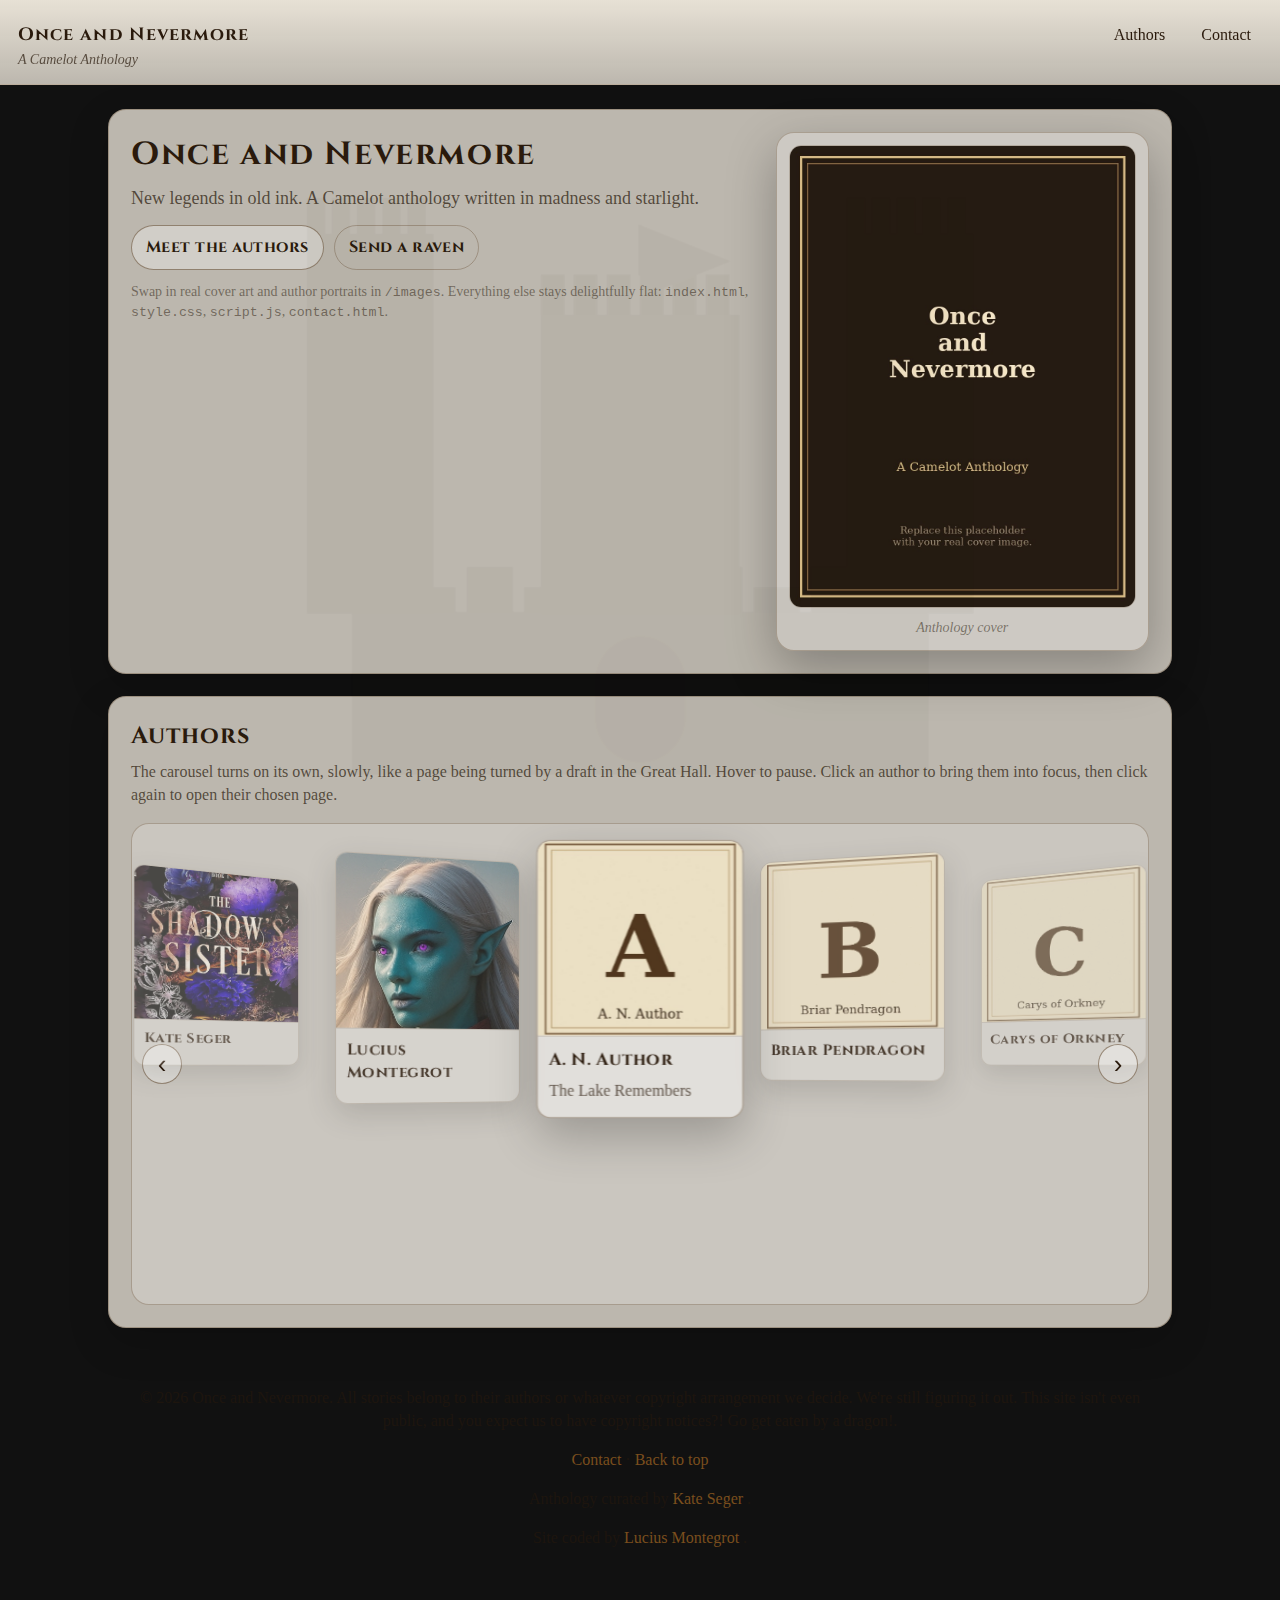
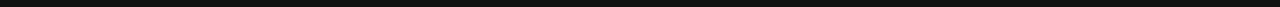
<file: index.html>
<!doctype html>
<html lang="en">
<head>
  <meta charset="utf-8" />
  <meta name="viewport" content="width=device-width, initial-scale=1" />
  <meta name="description" content="Once and Nevermore — A Camelot Anthology. Meet the authors, explore their chosen pages, and step into new Arthurian tales." />
  <title>Once and Nevermore — A Camelot Anthology</title>

  <!-- Fonts -->
  <link rel="preconnect" href="https://fonts.googleapis.com">
  <link rel="preconnect" href="https://fonts.gstatic.com" crossorigin>
  <link href="https://fonts.googleapis.com/css2?family=Cinzel:wght@500;700&family=IM+Fell+English:ital@0;1&display=swap" rel="stylesheet">

  <link rel="stylesheet" href="style.css" />

  <!-- GoatCounter (optional): uncomment + replace 
  <script data-goatcounter="https://FOO.goatcounter.com/count" async src="//gc.zgo.at/count.js"></script>
  -->
  <!-- TODO: SITEMAP -->
</head>

<body>
  <div class="watermark" aria-hidden="true"></div>

  <header class="topbar">
    <div class="brand">
      <a class="brand-link" href="index.html" aria-label="Once and Nevermore home">
        <span class="brand-title">Once and Nevermore</span>
        <span class="brand-sub">A Camelot Anthology</span>
      </a>
    </div>

    <nav class="nav">
      <a class="nav-link" href="#authors">Authors</a>
      <a class="nav-link" href="contact.html">Contact</a>
    </nav>
  </header>

  <main class="page">
    <section class="hero">
      <div class="hero-text">
        <h1>Once and Nevermore</h1>
        <p class="tagline">New legends in old ink. A Camelot anthology written in madness and starlight.</p>

        <div class="cta-row">
          <a class="button" href="#authors">Meet the authors</a>
          <a class="button ghost" href="contact.html">Send a raven</a>
        </div>

        <p class="smallprint">
          Swap in real cover art and author portraits in <span class="mono">/images</span>.
          Everything else stays delightfully flat: <span class="mono">index.html</span>, <span class="mono">style.css</span>, <span class="mono">script.js</span>, <span class="mono">contact.html</span>.
        </p>
      </div>

      <figure class="cover">
        <img src="images/cover.jpg" alt="Cover of Once and Nevermore — A Camelot Anthology" loading="lazy" />
        <figcaption class="cover-caption">Anthology cover</figcaption>
      </figure>
    </section>

    <section id="authors" class="authors">
      <h2>Authors</h2>
      <p class="lede">
        The carousel turns on its own, slowly, like a page being turned by a draft in the Great Hall.
        Hover to pause. Click an author to bring them into focus, then click again to open their chosen page.
      </p>

      <div class="carousel-shell" id="authorCarousel" aria-label="Author carousel" tabindex="0">
        <button class="carousel-btn prev" type="button" aria-label="Previous author">‹</button>
        <ul class="carousel-track" role="list"></ul>
        <button class="carousel-btn next" type="button" aria-label="Next author">›</button>
      </div>

      <noscript>
        <div class="noscript">
          <p><strong>JavaScript is off.</strong> Here is a simple list instead:</p>
          <ul>
            <li>Update the author list in <span class="mono">script.js</span>.</li>
          </ul>
        </div>
      </noscript>
    </section>

    <footer class="footer">
      <p>
        © <span id="year"></span> Once and Nevermore. All stories belong to their authors or whatever copyright arrangement we decide. We're still figuring it out. This site isn't even public, and you expect us to have copyright notices?! Go get eaten by a dragon!.
      </p>
      <p class="footer-links">
        <a href="contact.html">Contact</a>
        <span aria-hidden="true">·</span>
        <a href="#top" onclick="window.scrollTo({top: 0, behavior: 'smooth'}); return false;">Back to top</a>
      </p>
      <p class="footer-credit">
  Anthology curated by
  <a href="https://kateseger.com" target="_blank" rel="noopener" aria-label="Kate Seger">
    Kate Seger
  </a>.
</p>
            <p class="footer-credit">
  Site coded by
  <a href="https://www.whoisluciusmontegrot.com" target="_blank" rel="noopener" aria-label="Lucius Montegrot">
    Lucius Montegrot
  </a>.
</p>
    </footer>
  </main>

  <script src="script.js"></script>
</body>
</html>
</file>
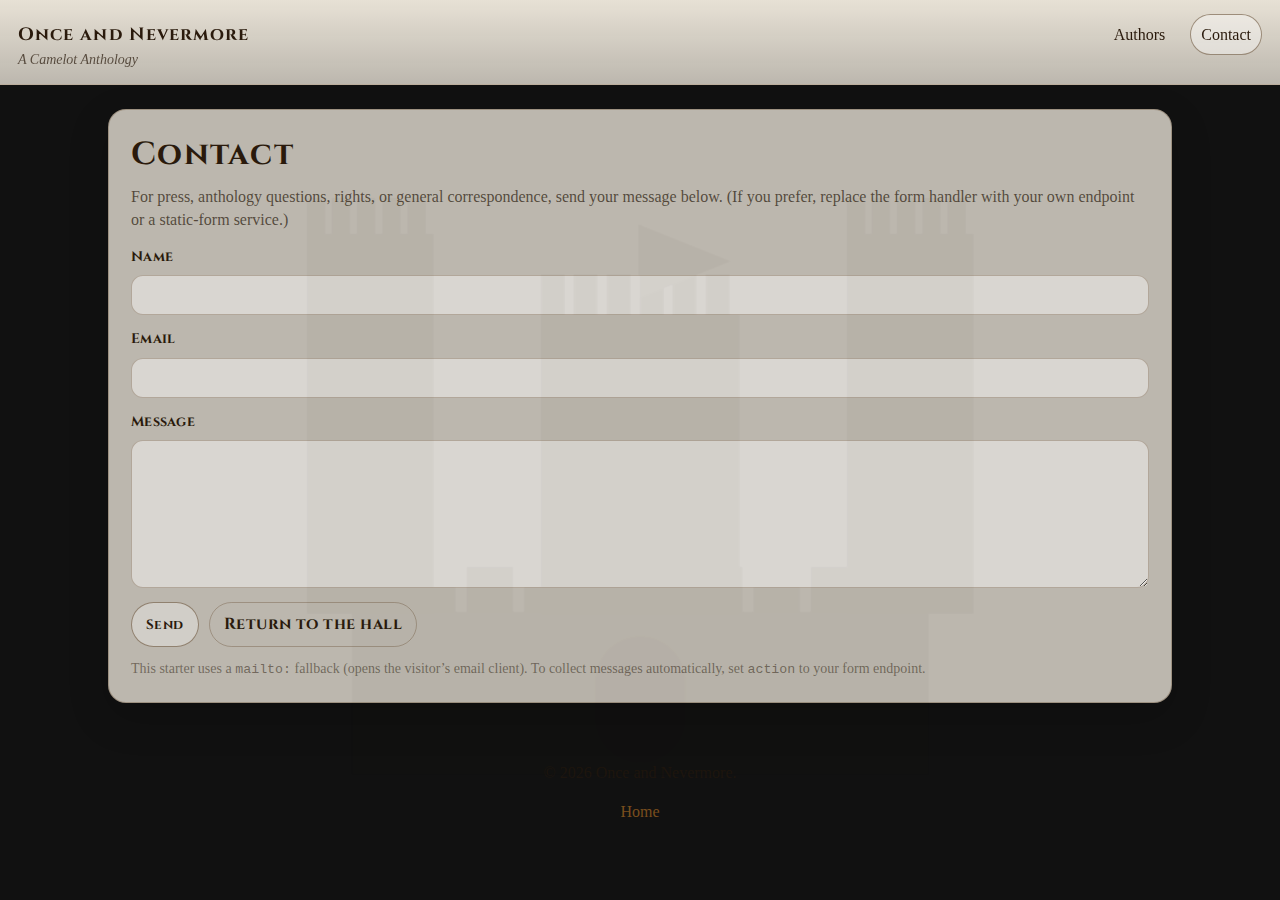
<file: contact.html>
<!doctype html>
<html lang="en">
<head>
  <meta charset="utf-8" />
  <meta name="viewport" content="width=device-width, initial-scale=1" />
  <meta name="description" content="Contact Once and Nevermore — A Camelot Anthology." />
  <title>Contact — Once and Nevermore</title>

  <link rel="preconnect" href="https://fonts.googleapis.com">
  <link rel="preconnect" href="https://fonts.gstatic.com" crossorigin>
  <link href="https://fonts.googleapis.com/css2?family=Cinzel:wght@500;700&family=IM+Fell+English:ital@0;1&display=swap" rel="stylesheet">

  <link rel="stylesheet" href="style.css" />

  <!-- GoatCounter (optional): uncomment + replace YOURCODE
  <script data-goatcounter="https://YOURCODE.goatcounter.com/count" async src="//gc.zgo.at/count.js"></script>
  -->
</head>

<body>
  <div class="watermark" aria-hidden="true"></div>

  <header class="topbar">
    <div class="brand">
      <a class="brand-link" href="index.html" aria-label="Once and Nevermore home">
        <span class="brand-title">Once and Nevermore</span>
        <span class="brand-sub">A Camelot Anthology</span>
      </a>
    </div>

    <nav class="nav">
      <a class="nav-link" href="index.html#authors">Authors</a>
      <a class="nav-link" href="contact.html" aria-current="page">Contact</a>
    </nav>
  </header>

  <main class="page">
    <section class="contact">
      <h1>Contact</h1>
      <p class="lede">
        For press, anthology questions, rights, or general correspondence, send your message below.
        (If you prefer, replace the form handler with your own endpoint or a static-form service.)
      </p>

      <form class="contact-form" method="post" action="#" onsubmit="return window.ONCE_NEVERMORE_sendRaven(event);">
        <div class="field">
          <label for="name">Name</label>
          <input id="name" name="name" type="text" autocomplete="name" required />
        </div>

        <div class="field">
          <label for="email">Email</label>
          <input id="email" name="email" type="email" autocomplete="email" required />
        </div>

        <div class="field">
          <label for="message">Message</label>
          <textarea id="message" name="message" rows="7" required></textarea>
        </div>

        <div class="form-actions">
          <button class="button" type="submit">Send</button>
          <a class="button ghost" href="index.html">Return to the hall</a>
        </div>

        <p class="smallprint">
          This starter uses a <span class="mono">mailto:</span> fallback (opens the visitor’s email client).
          To collect messages automatically, set <span class="mono">action</span> to your form endpoint.
        </p>
      </form>
    </section>

    <footer class="footer">
      <p>
        © <span id="year"></span> Once and Nevermore.
      </p>
      <p class="footer-links">
        <a href="index.html">Home</a>
      </p>
    </footer>
  </main>

  <script src="script.js"></script>
</body>
</html>
</file>
<file: style.css>
/* Once and Nevermore — A Camelot Anthology
   Flat-file starter: index.html, contact.html, style.css, script.js, /images

   Replace images in /images:
   - parchment.jpg
   - castle-watermark.png
   - cover.jpg
   - author-01.jpg ... author-XX.jpg
*/

:root{
  --ink: #2a1a0c;
  --ink-soft: rgba(42, 26, 12, 0.72);
  --ink-faint: rgba(42, 26, 12, 0.52);

  --paper: rgba(255, 248, 235, 0.72);
  --paper-strong: rgba(255, 248, 235, 0.88);

  --edge: rgba(85, 57, 28, 0.30);
  --edge-strong: rgba(85, 57, 28, 0.52);

  --accent: #7a4e1d;
  --accent-2: #a37a3a;

  --shadow: rgba(0,0,0,0.18);
  --shadow-2: rgba(0,0,0,0.28);

  --radius: 18px;
  --radius-small: 12px;

  --serif: "IM Fell English", ui-serif, Georgia, "Times New Roman", Times, serif;
  --display: "Cinzel", ui-serif, Georgia, "Times New Roman", Times, serif;
}

*{ box-sizing: border-box; }

html, body{
  height: 100%;
}

body{
  margin: 0;
  min-height: 100vh;

  color: var(--ink);
  font-family: var(--serif);
  line-height: 1.45;

  background: #111;   /* fallback */
  position: relative;
}
/* Fixed background layer that fades in */
.bg{
  position: fixed;
  inset: 0;
  z-index: -1;
  pointer-events: none;

  /* gradient first (always draws), image second */
  background:
    linear-gradient(rgba(0,0,0,0.10), rgba(0,0,0,0.25)),
    url("images/Flowerfield.jpg") center / cover no-repeat;

  opacity: 0;
}

.bg.bg-ready{
  animation: bgFadeIn 5s ease forwards;
}

@keyframes bgFadeIn{
  from { opacity: 0; }
  to   { opacity: 1; }
}

@media (prefers-reduced-motion: reduce){
  .bg{ opacity: 1; }
  .bg.bg-ready{ animation: none; }
}


.watermark{
  position: fixed;
  inset: 0;
  pointer-events: none;
  background: url("images/castle-watermark.png") center 46% / min(900px, 90vw) no-repeat;
  opacity: 0.13;
  filter: saturate(0.8) contrast(1.02);
}

.topbar{
  position: sticky;
  top: 0;
  z-index: 20;
  display: flex;
  align-items: baseline;
  justify-content: space-between;
  padding: 14px 18px;
  background: linear-gradient(to bottom, rgba(255,248,235,0.90), rgba(255,248,235,0.72));
  border-bottom: 1px solid var(--edge);
  backdrop-filter: blur(6px);
}

.brand-link{
  display: inline-flex;
  flex-direction: column;
  gap: 2px;
  text-decoration: none;
  color: inherit;
}

.brand-title{
  font-family: var(--display);
  letter-spacing: 0.06em;
  font-weight: 700;
  font-size: 18px;
}

.brand-sub{
  font-size: 14px;
  color: var(--ink-soft);
  font-style: italic;
}

.nav{
  display: flex;
  gap: 14px;
  align-items: center;
}

.nav-link{
  color: var(--ink);
  text-decoration: none;
  padding: 8px 10px;
  border-radius: 999px;
  border: 1px solid transparent;
}

.nav-link:hover{
  border-color: var(--edge);
  background: rgba(255,255,255,0.28);
}

.nav-link[aria-current="page"]{
  border-color: var(--edge-strong);
  background: rgba(255,255,255,0.40);
}

.page{
  max-width: 1100px;
  margin: 0 auto;
  padding: 24px 18px 42px;
}

.hero{
  display: grid;
  grid-template-columns: 1.25fr 0.75fr;
  gap: 22px;
  align-items: start;
  padding: 22px;
  border-radius: var(--radius);
  background: var(--paper);
  border: 1px solid var(--edge);
  box-shadow: 0 14px 40px var(--shadow);
}

.hero h1{
  margin: 0 0 6px;
  font-family: var(--display);
  font-weight: 700;
  letter-spacing: 0.05em;
}

.tagline{
  margin: 0 0 14px;
  color: var(--ink-soft);
  font-size: 18px;
}

.cta-row{
  display: flex;
  flex-wrap: wrap;
  gap: 10px;
  margin: 14px 0 10px;
}

.button{
  display: inline-flex;
  align-items: center;
  justify-content: center;
  gap: 10px;
  padding: 10px 14px;
  border-radius: 999px;
  border: 1px solid var(--edge-strong);
  background: rgba(255,255,255,0.32);
  color: var(--ink);
  text-decoration: none;
  font-family: var(--display);
  font-weight: 700;
  letter-spacing: 0.03em;
  cursor: pointer;
}

.button:hover{
  background: rgba(255,255,255,0.50);
}

.button.ghost{
  background: transparent;
  border-color: var(--edge);
}

.smallprint{
  margin: 12px 0 0;
  color: var(--ink-faint);
  font-size: 14px;
}

.mono{
  font-family: ui-monospace, SFMono-Regular, Menlo, Monaco, Consolas, "Liberation Mono", "Courier New", monospace;
  font-size: 0.95em;
}

.cover{
  margin: 0;
  padding: 12px;
  background: rgba(255,255,255,0.26);
  border: 1px solid var(--edge);
  border-radius: var(--radius);
  box-shadow: 0 18px 50px var(--shadow-2);
}

.cover img{
  display: block;
  width: 100%;
  height: auto;
  border-radius: 12px;
  border: 1px solid rgba(85, 57, 28, 0.22);
}

.cover-caption{
  margin-top: 10px;
  text-align: center;
  color: var(--ink-faint);
  font-style: italic;
  font-size: 14px;
}

.authors{
  margin-top: 22px;
  padding: 22px;
  border-radius: var(--radius);
  background: var(--paper);
  border: 1px solid var(--edge);
  box-shadow: 0 14px 40px var(--shadow);
}

.authors h2{
  margin: 0 0 6px;
  font-family: var(--display);
  letter-spacing: 0.04em;
}

.lede{
  margin: 0 0 16px;
  color: var(--ink-soft);
}

.carousel-shell{
  position: relative;
  padding: 20px 54px;
  border-radius: var(--radius);
  border: 1px solid var(--edge);
  background: rgba(255,255,255,0.22);
  overflow: hidden;
  outline: none;
}

.carousel-shell:focus{
  box-shadow: 0 0 0 3px rgba(122, 78, 29, 0.25);
}

.carousel-track{
  position: relative;
  list-style: none;
  margin: 0;
  padding: 0;
  height: 440px;
  perspective: 1000px;
}

.card{
  position: absolute;
  top: 14px;
  left: 50%;
  width: 180px;
  transform-style: preserve-3d;
  opacity: var(--op, 0.65);
  transform: translateX(calc(var(--x, 0px) - 50%)) translateY(var(--y, 0px)) rotateY(var(--ry, 0deg)) scale(var(--s, 0.9));
  transition:
    transform 700ms cubic-bezier(.18,.86,.2,1),
    opacity 700ms ease,
    filter 700ms ease;
  filter: blur(var(--blur, 0px));
}

.card .card-link{
  display: block;
  text-decoration: none;
  color: inherit;
  border-radius: var(--radius-small);
  border: 1px solid rgba(85, 57, 28, 0.24);
  background: rgba(255,255,255,0.28);
  box-shadow: 0 10px 28px rgba(0,0,0,0.16);
  overflow: hidden;
}

.card.active .card-link{
  background: rgba(255,255,255,0.44);
  border-color: rgba(85, 57, 28, 0.40);
  box-shadow: 0 16px 42px rgba(0,0,0,0.24);
}

.card img{
  display: block;
  width: 100%;
  height: 170px;
  object-fit: cover;
  border-bottom: 1px solid rgba(85, 57, 28, 0.18);
}

.img-fallback{
  height: 170px;
  display: grid;
  place-items: center;
  font-family: var(--display);
  font-weight: 700;
  font-size: 64px;
  letter-spacing: 0.06em;
  color: rgba(42, 26, 12, 0.75);
  background:
    radial-gradient(220px 160px at 50% 35%, rgba(255,255,255,0.55), transparent 65%),
    linear-gradient(to bottom, rgba(255,255,255,0.26), rgba(255,255,255,0.12));
  border-bottom: 1px solid rgba(85, 57, 28, 0.18);
}

.card-meta{
  padding: 10px 10px 12px;
}

.card-meta h3{
  margin: 0;
  font-family: var(--display);
  font-size: 15px;
  letter-spacing: 0.03em;
}

.card-meta p{
  margin: 6px 0 0;
  color: var(--ink-soft);
  font-size: 14px;
  max-height: 0;
  opacity: 0;
  overflow: hidden;
  transition: max-height 500ms ease, opacity 500ms ease;
}

.card.active .card-meta p{
  max-height: 60px;
  opacity: 1;
}

.card-meta .hint{
  margin-top: 8px;
  font-size: 12px;
  color: var(--ink-faint);
}

.carousel-btn{
  position: absolute;
  top: 50%;
  transform: translateY(-50%);
  width: 40px;
  height: 40px;
  border-radius: 999px;
  border: 1px solid var(--edge-strong);
  background: rgba(255,255,255,0.34);
  color: var(--ink);
  font-size: 26px;
  line-height: 1;
  cursor: pointer;
}

.carousel-btn:hover{
  background: rgba(255,255,255,0.52);
}

.carousel-btn.prev{ left: 10px; }
.carousel-btn.next{ right: 10px; }

.noscript{
  margin-top: 14px;
  padding: 14px;
  border-radius: var(--radius-small);
  border: 1px dashed var(--edge-strong);
  background: rgba(255,255,255,0.22);
}

.footer{
  margin-top: 24px;
  padding: 18px 18px 0;
  text-align: center;
  color: var(--ink-faint);
}

.footer-links{
  margin: 8px 0 0;
}

.footer a{
  color: var(--accent);
  text-decoration: none;
}

.footer a:hover{
  text-decoration: underline;
}

/* Contact page */
.contact{
  padding: 22px;
  border-radius: var(--radius);
  background: var(--paper);
  border: 1px solid var(--edge);
  box-shadow: 0 14px 40px var(--shadow);
}

.contact h1{
  margin: 0 0 6px;
  font-family: var(--display);
  letter-spacing: 0.04em;
}

.contact-form{
  margin-top: 16px;
}

.field{
  display: grid;
  gap: 8px;
  margin-bottom: 14px;
}

label{
  font-family: var(--display);
  letter-spacing: 0.02em;
  font-weight: 700;
  font-size: 14px;
}

input, textarea{
  width: 100%;
  padding: 10px 12px;
  border-radius: 12px;
  border: 1px solid rgba(85, 57, 28, 0.30);
  background: rgba(255,255,255,0.44);
  color: var(--ink);
  font-family: var(--serif);
  font-size: 16px;
}

input:focus, textarea:focus{
  outline: none;
  box-shadow: 0 0 0 3px rgba(122, 78, 29, 0.25);
}

.form-actions{
  display: flex;
  gap: 10px;
  flex-wrap: wrap;
  margin-top: 8px;
}

/* Responsive */
@media (max-width: 900px){
  .hero{
    grid-template-columns: 1fr;
  }
  .cover{
    max-width: 520px;
  }
  .carousel-shell{
    padding: 20px 44px;
  }
  .card{
    width: 170px;
  }
}

@media (max-width: 520px){
  .topbar{
    flex-direction: column;
    align-items: flex-start;
    gap: 10px;
  }
  .nav{
    flex-wrap: wrap;
  }
  .carousel-track{
    height: 380px;
  }
  .card{
    width: 160px;
  }
}

/* Motion preferences */
@media (prefers-reduced-motion: reduce){
  .card{
    transition: none;
  }
}
</file>
